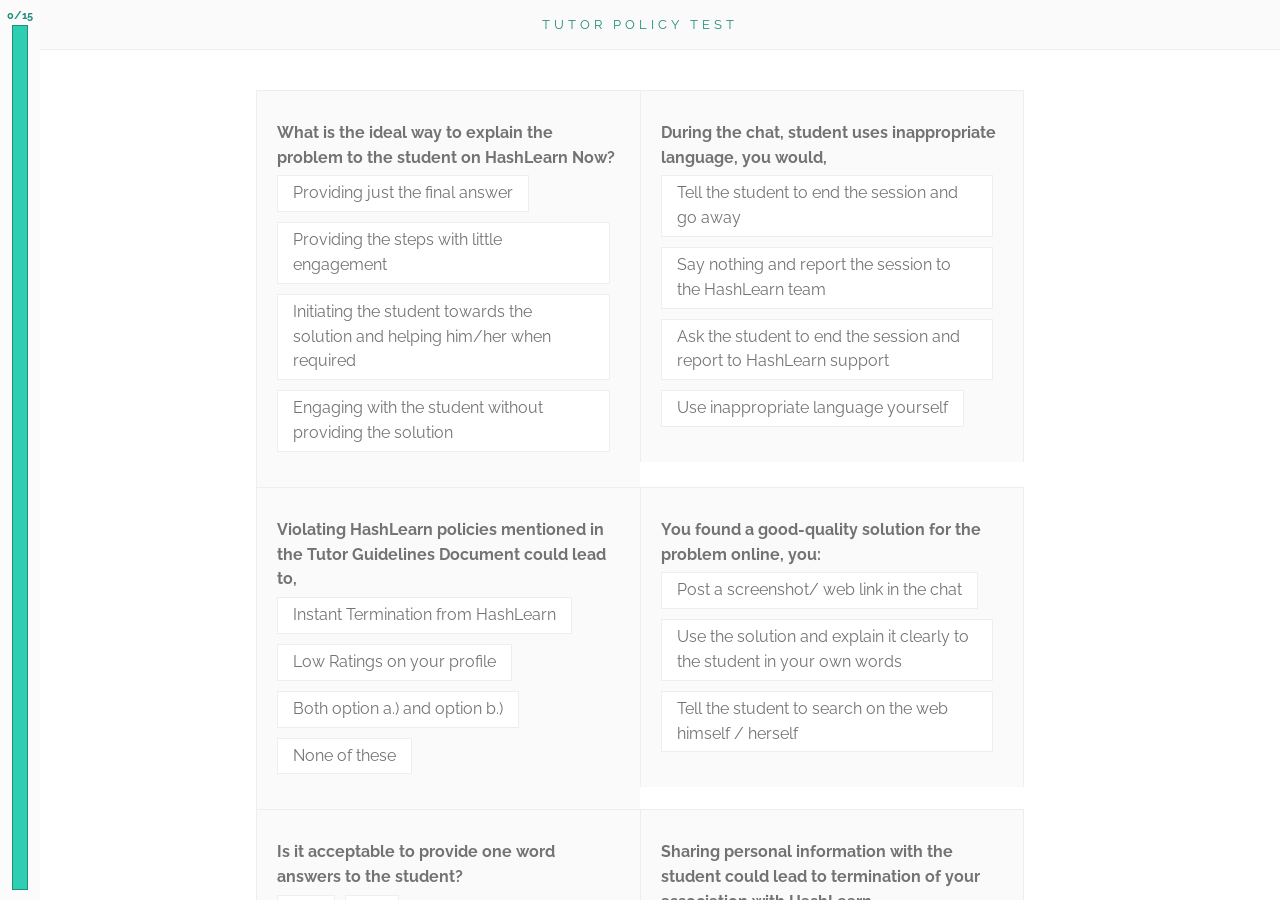
<file: index.html>
<!DOCTYPE html>
<html>
  <head>
    <meta http-equiv="refresh" content="0; url=policy.html"/>
    <title>Page Title</title>
  </head>
  <body onload="saveDetails()">

    <h1>Redirecting</h1>
  </body>

  <script>
    function saveDetails() {

      function init() {

        delete_cookie("values");

        username = getParameterByName('username');
        jee_test = getParameterByName('jee_test');
        var vals = username +  "," + jee_test;
        document.cookie = "values=" + vals;

        

        // alert(document.cookie);
      }

      function delete_cookie( name ) {
        document.cookie = name + '=; expires=Thu, 01 Jan 1970 00:00:01 GMT;';
      }

      function getParameterByName(name, url) {
        if (!url)
          url = window.location.href;
        name = name.replace(/[\[\]]/g, "\\$&");
        var regex = new RegExp("[?&]" + name + "(=([^&#]*)|&|#|$)"),
          results = regex.exec(url);
        if (!results)
          return null;
        if (!results[2])
          return '';
        return decodeURIComponent(results[2].replace(/\+/g, " "));
      }

      init();



    }
  </script>
</html>
</file>
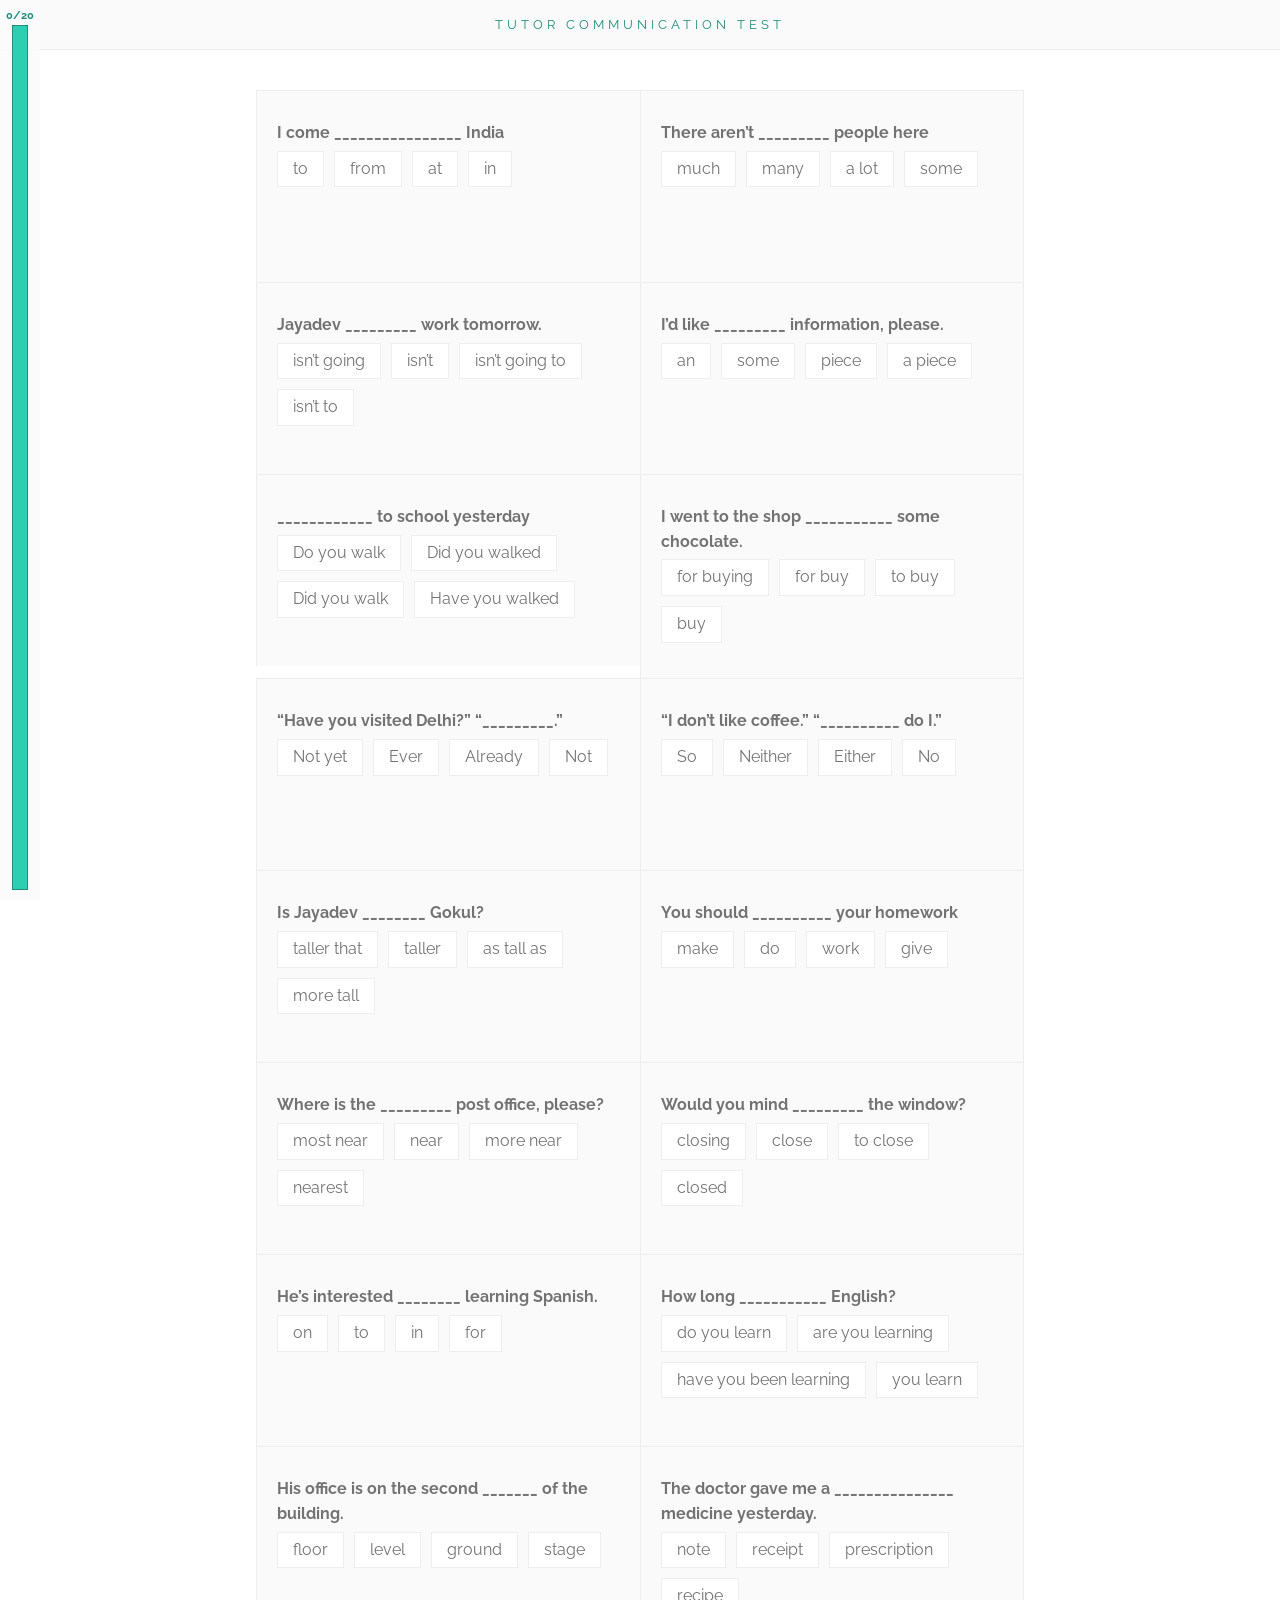
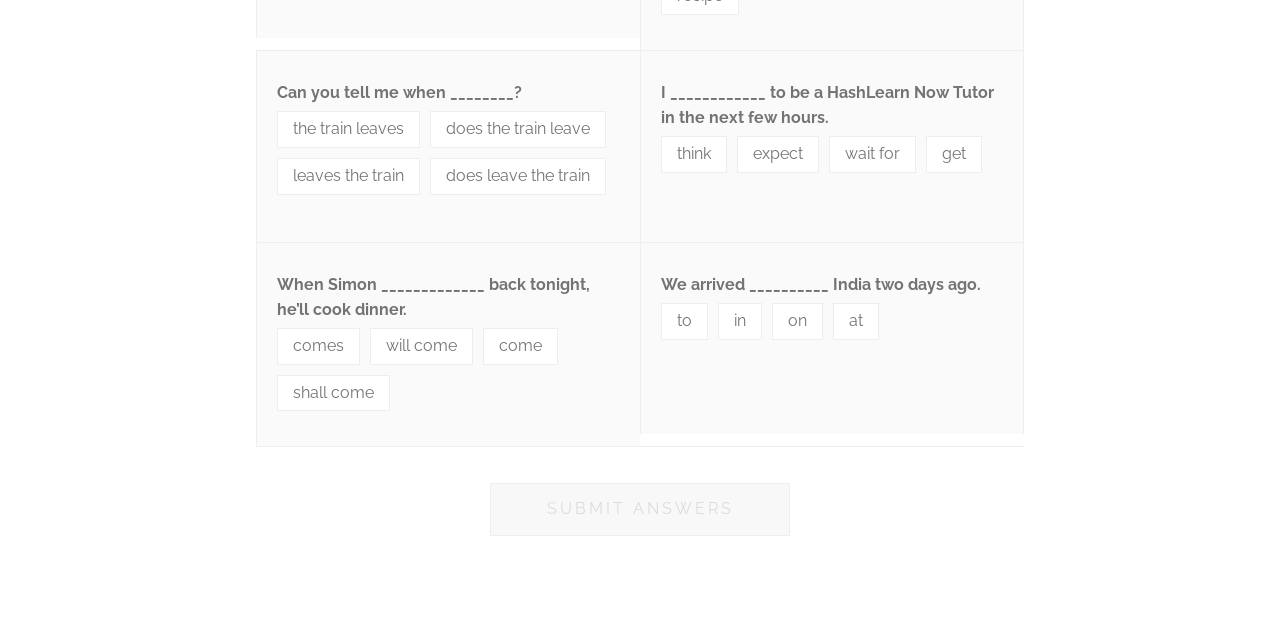
<file: communication.html>
<!DOCTYPE html>
<html >
  <head>
    <meta charset="UTF-8">
    <title>HashLearn - Communication Test</title>
    <script src='https://cdn.firebase.com/js/client/2.2.1/firebase.js'></script>

    <link rel="stylesheet" href="css/normalize.css">


        <link rel="stylesheet" href="css/style.css">




  </head>

  <body>
  <style>
	body:before {
    display: none;
	content:none;
}
	label:before{
		display:none;
	}
  </style>
<header>
  <small>Tutor communication test</small>
</header>
<div id="emc-score"></div>
<div class="wrap">
  <div class="row">
  <section data-quiz-item>
    <div class="question">I come ________________ India</div>
    <div class="choices" data-choices='["to","from", "at", "in"]'>
    </div>
  </section>
  <section data-quiz-item>
    <div class="question">There aren’t _________ people here</div>
    <div class="choices" data-choices='["much","many", "a lot", "some"]'>
    </div>
  </section>
  </div>
  <div class="row">
  <section data-quiz-item>
    <div class="question">Jayadev _________ work tomorrow.</div>
    <div class="choices" data-choices='["isn’t going","isn’t", "isn’t going to", "isn’t to"]'>
    </div>
  </section>
   <section data-quiz-item>
     <div class="question">I’d like _________ information, please.</div>
    <div class="choices" data-choices='["an","some", "piece", "a piece"]'>
    </div>
  </section>
  </div>
   <div class="row">
  <section data-quiz-item>
    <div class="question"> ____________ to school yesterday</div>
    <div class="choices" data-choices='["Do you walk","Did you walked", "Did you walk", "Have you walked"]'>
    </div>
  </section>
   <section data-quiz-item>
     <div class="question">I went to the shop ___________ some chocolate.</div>
    <div class="choices" data-choices='["for buying","for buy", "to buy", "buy"]'>
    </div>
  </section>
  </div>
   <div class="row last">
  <section data-quiz-item>
    <div class="question">“Have you visited Delhi?” “_________.”</div>
    <div class="choices" data-choices='["Not yet","Ever", "Already", "Not"]'>
    </div>
  </section>
   <section data-quiz-item>
    <div class="question">“I don’t like coffee.” “__________ do I.”</div>
    <div class="choices" data-choices='["So","Neither", "Either", "No"]'>
    </div>
  </section>
  <section data-quiz-item>
    <div class="question">Is Jayadev ________ Gokul?</div>
    <div class="choices" data-choices='["taller that","taller", "as tall as", "more tall"]'>
    </div>
  </section>
  <section data-quiz-item>
    <div class="question">You should __________ your homework</div>
    <div class="choices" data-choices='["make","do", "work", "give"]'>
    </div>
  </section>
  <section data-quiz-item>
    <div class="question">Where is the _________ post office, please?</div>
    <div class="choices" data-choices='["most near","near", "more near", "nearest"]'>
    </div>
  </section>
  <section data-quiz-item>
    <div class="question">Would you mind _________ the window?</div>
    <div class="choices" data-choices='["closing","close", "to close", "closed"]'>
    </div>
  </section>
    <section data-quiz-item>
    <div class="question">He’s interested ________ learning Spanish.</div>
    <div class="choices" data-choices='["on","to", "in", "for"]'>
    </div>
  </section>
   <section data-quiz-item>
    <div class="question">How long ___________ English?</div>
    <div class="choices" data-choices='["do you learn","are you learning", "have you been learning", "you learn"]'>
    </div>
  </section>
    <section data-quiz-item>
    <div class="question">His office is on the second _______ of the building.</div>
    <div class="choices" data-choices='["floor","level","ground", "stage"]'>
    </div>
  </section>
    <section data-quiz-item>
    <div class="question">The doctor gave me a _______________ medicine yesterday.</div>
    <div class="choices" data-choices='["note","receipt", "prescription", "recipe"]'>
    </div>
  </section>
    <section data-quiz-item>
    <div class="question">Can you tell me when ________?</div>
    <div class="choices" data-choices='["the train leaves","does the train leave", "leaves the train", "does leave the train"]'>
    </div>
  </section>
    <section data-quiz-item>
    <div class="question">I ____________ to be a HashLearn Now Tutor in the next few hours.</div>
    <div class="choices" data-choices='["think","expect", "wait for", "get"]'>
    </div>
  </section>
  <section data-quiz-item>
    <div class="question">When Simon _____________ back tonight, he’ll cook dinner.</div>
    <div class="choices" data-choices='["comes","will come", "come", "shall come"]'>
    </div>
  </section>
  <section data-quiz-item>
    <div class="question">We arrived __________ India two days ago.</div>
    <div class="choices" data-choices='["to","in", "on" , "at"]'>
    </div>
  </section>
  </div>
  <div class="submit">
  <button id="emc-submit">Submit Answers</button>
  </div>
</div>

<footer>
<div id="emc-progress"></div>
</footer>

    <script src='http://cdnjs.cloudflare.com/ajax/libs/jquery/2.1.3/jquery.min.js'></script>

        <script src="js/communication.js"></script>




  </body>
</html>
</file>
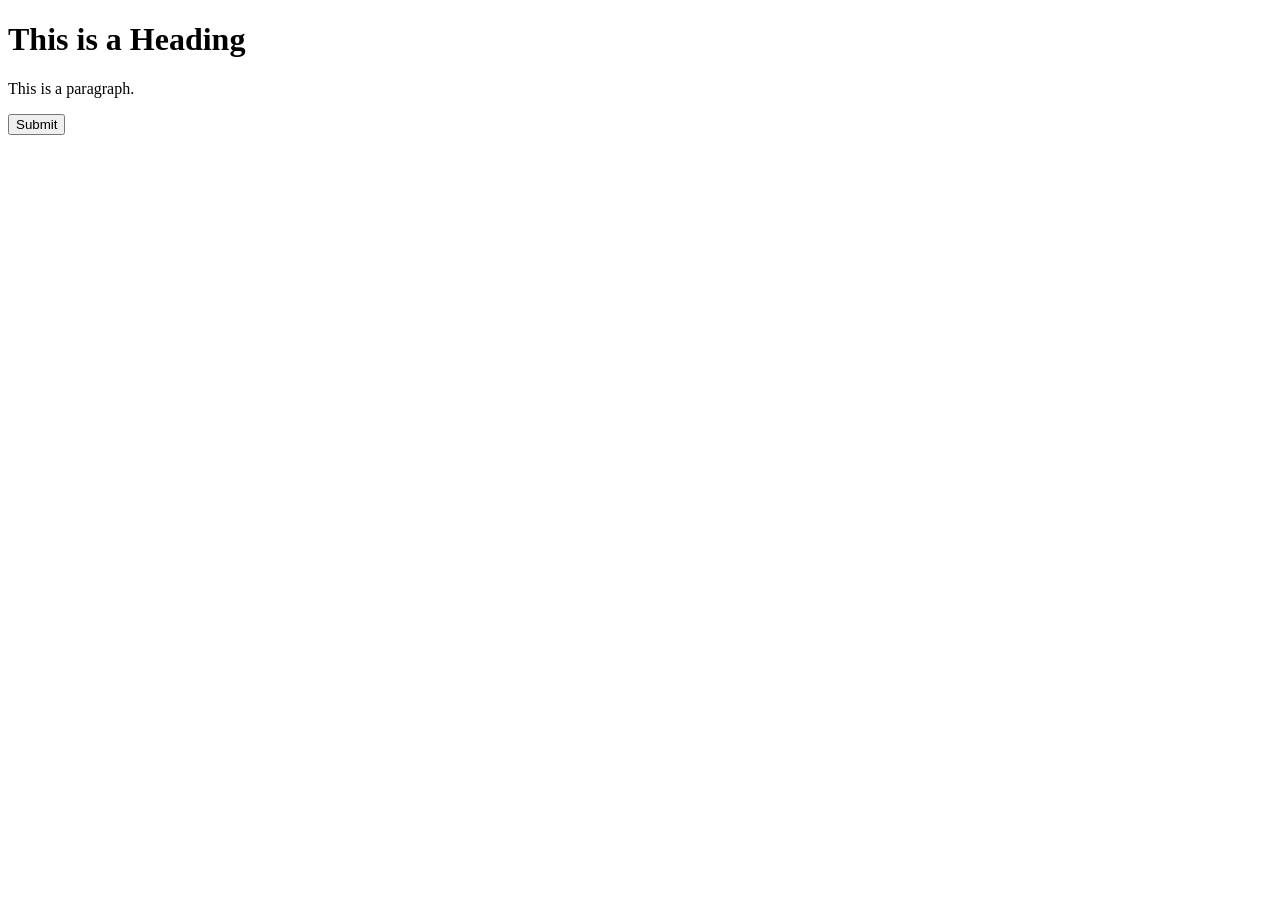
<file: dummyindex.html>
<!DOCTYPE html>
<html>
  <head>
    <title>Page Title</title>
  </head>
  <body>

    <h1>This is a Heading</h1>
    <p>This is a paragraph.</p>
    <!-- <a href='communication.html/?param1=7&param2=seven'>link text</a> -->
    <form action="redirect.html" method="GET">
      <input type="hidden" name="username" value="arjun"/>
      <input type="hidden" name="jee_test" value="True"/>
      <input type="submit"/>
    </form>
  </body>
</html>
</file>
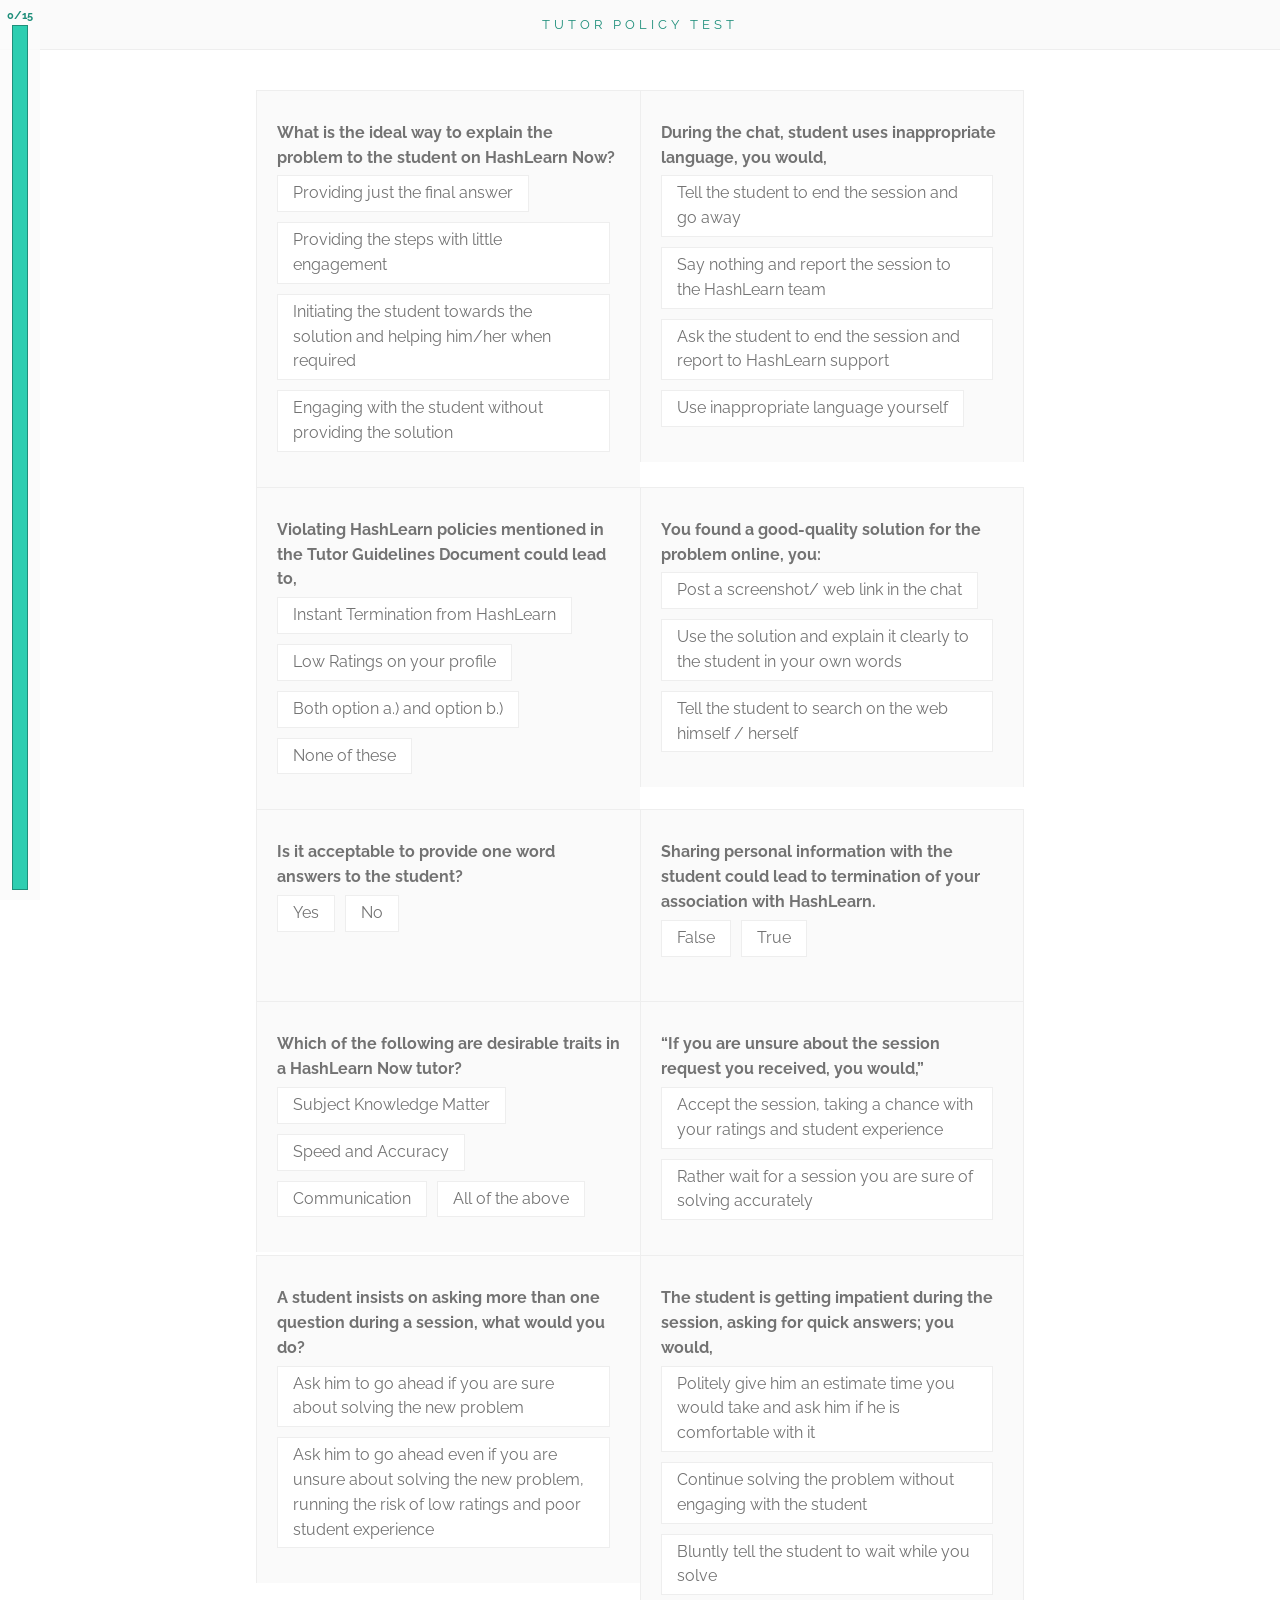
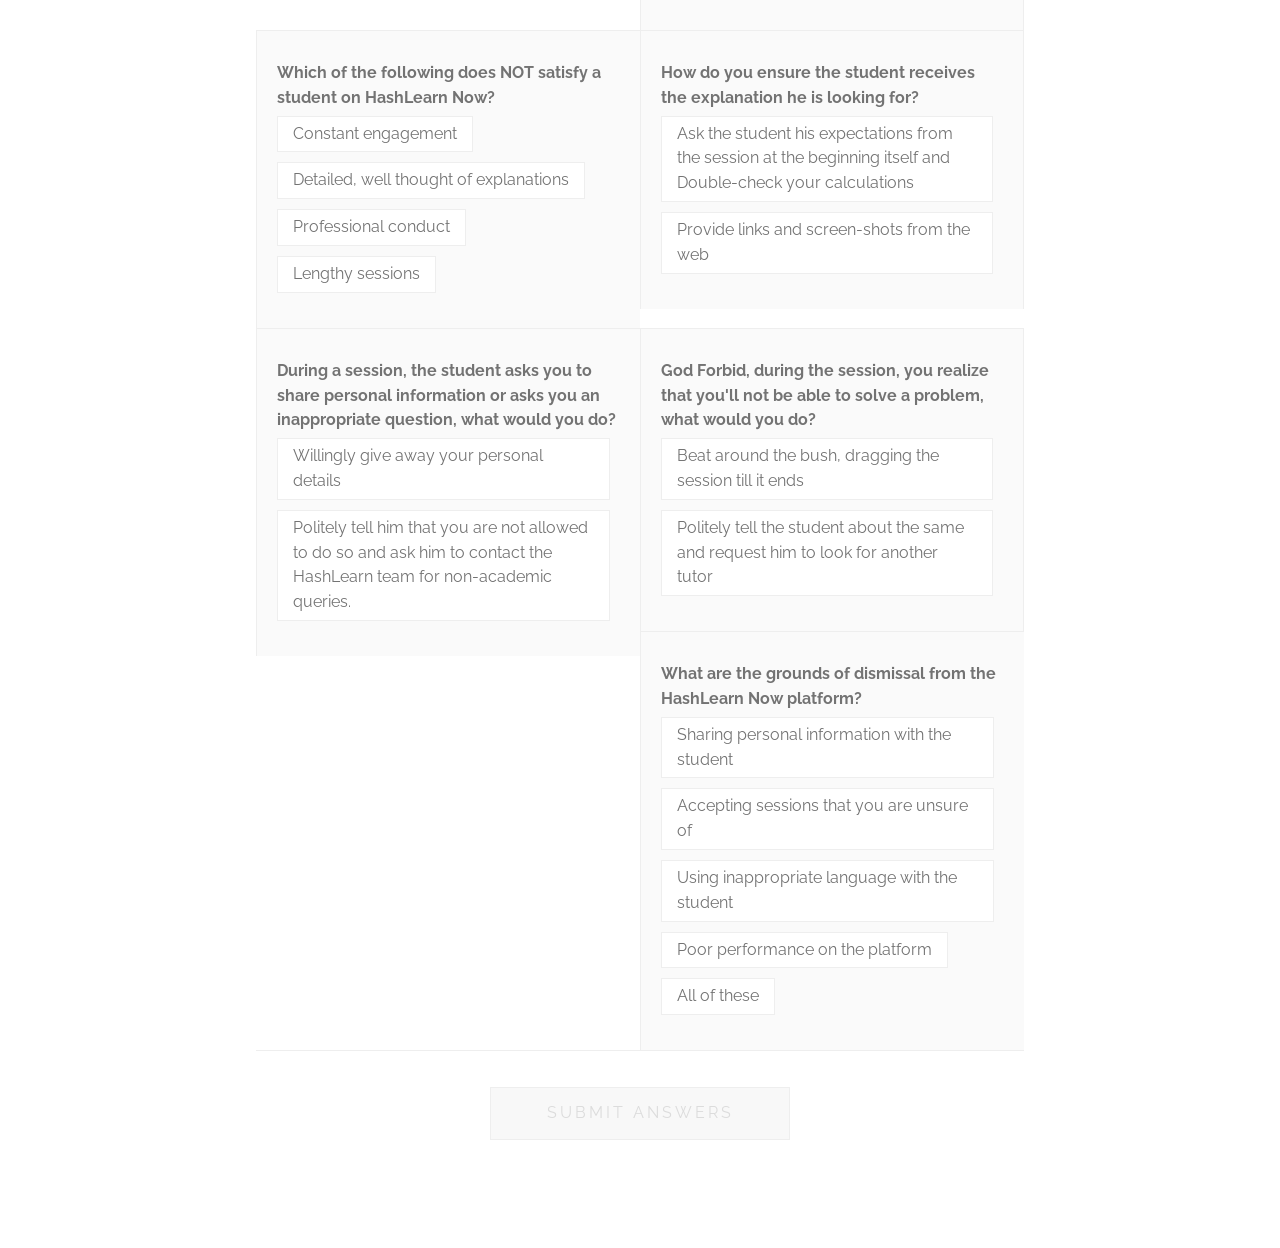
<file: policy.html>
<!DOCTYPE html>
<html>
  <head>
    <meta charset="UTF-8">
    <title>HashLearn - Policy Test</title>
    <script src='https://cdn.firebase.com/js/client/2.2.1/firebase.js'></script>

    <link rel="stylesheet" href="css/normalize.css">
    <link rel="stylesheet" href="css/style.css">
  </head>

  <body>
  <style>
	body:before {
    display: none;
	content:none;
}
	label:before{
		display:none;
	}
  </style>
<header>
  <small>Tutor policy test</small>
</header>
<div id="emc-score"></div>
<div class="wrap">
  <div class="row">
  <section data-quiz-item>
    <div class="question">What is the ideal way to explain the problem to the student on HashLearn Now?</div>
    <div class="choices" data-choices='["Providing just the final answer","Providing the steps with little engagement", "Initiating the student towards the solution and helping him/her when required", "Engaging with the student without providing the solution"]'>
    </div>
  </section>
  <section data-quiz-item>
    <div class="question">During the chat, student uses inappropriate language, you would,</div>
    <div class="choices" data-choices='["Tell the student to end the session and go away","Say nothing and report the session to the HashLearn team", "Ask the student to end the session and report to HashLearn support", "Use inappropriate language yourself"]'>
    </div>
  </section>
  </div>
  <div class="row">
  <section data-quiz-item>
    <div class="question">Violating HashLearn policies mentioned in the Tutor Guidelines Document could lead to,</div>
    <div class="choices" data-choices='["Instant Termination from HashLearn","Low Ratings on your profile", "Both option  a.) and option b.)", "None of these"]'>
    </div>
  </section>
  <section data-quiz-item>
     <div class="question">You found a good-quality solution for the problem online, you: </div>
    <div class="choices" data-choices='["Post a screenshot/ web link in the chat","Use the solution and explain it clearly to the student in your own words", "Tell the student to search on the web himself / herself"]'>
    </div>
  </section>

  </div>
   <div class="row">
  <section data-quiz-item>
    <div class="question">Is it acceptable to provide one word answers to the student?</div>
    <div class="choices" data-choices='["Yes","No"]'>
    </div>
  </section>
   <section data-quiz-item>
    <div class="question">Sharing personal information with the student could lead to termination of your association with HashLearn.</div>
    <div class="choices" data-choices='["False","True"]'>
    </div>
  </section>
  </div>
   <div class="row">
  <section data-quiz-item>
    <div class="question">Which of the following are desirable traits in a HashLearn Now tutor?</div>
    <div class="choices" data-choices='["Subject Knowledge Matter","Speed and Accuracy", "Communication", "All of the above"]'>
    </div>
  </section>
   <section data-quiz-item>
    <div class="question">“If you are unsure about the session request you received, you would,”</div>
    <div class="choices" data-choices='["Accept the session, taking a chance with your ratings and student experience", "Rather wait for a session you are sure of solving accurately"]'>
    </div>
  </section>
  </div>
  <div class = "row">
  <section data-quiz-item>
    <div class="question">A student insists on asking more than one question during a session, what would you do?</div>
    <div class="choices" data-choices='["Ask him to go ahead if you are sure about solving the new problem", "Ask him to go ahead even if you are unsure about solving the new problem, running the risk of low ratings and poor student experience"]'>
    </div>
  </section>
  <section data-quiz-item>
    <div class="question">The student is getting impatient during the session, asking for quick answers; you would,</div>
    <div class="choices" data-choices='["Politely give him an estimate time you would take and ask him if he is comfortable with it","Continue solving the problem without engaging with the student", "Bluntly tell the student to wait while you solve"]'>
    </div>
  </section>
  </div>
  <div class = "row">
  <section data-quiz-item>
    <div class="question">Which of the following does NOT satisfy a student on HashLearn Now?</div>
    <div class="choices" data-choices='["Constant engagement","Detailed, well thought of explanations", "Professional conduct", "Lengthy sessions"]'>
    </div>
  </section>
  <section data-quiz-item>
    <div class="question">How do you ensure the student receives the explanation he is looking for?</div>
    <div class="choices" data-choices='["Ask the student his expectations from the session at the beginning itself and Double-check your calculations", "Provide links and screen-shots from the web"]'>
    </div>
  </section>
  </div>
  <div>
    <section data-quiz-item>
    <div class="question">During a session, the student asks you to share personal information or asks you an inappropriate question, what would you do? </div>
    <div class="choices" data-choices='["Willingly give away your personal details", "Politely tell him that you are not allowed to do so and ask him to contact the HashLearn team for non-academic queries."]'>
    </div>
  </section>
   <section data-quiz-item>
    <div class="question">God Forbid, during the session, you realize that you'll not be able to solve a problem, what would you do?</div>
    <div class="choices" data-choices='["Beat around the bush, dragging the session till it ends", "Politely tell the student about the same and request him to look for another tutor"]'>
    </div>
  </section>
  <div class = "row last">
    <section data-quiz-item>
    <div class="question">What are the grounds of dismissal from the HashLearn Now platform? </div>
    <div class="choices" data-choices='["Sharing personal information with the student","Accepting sessions that you are unsure of","Using inappropriate language with the student", "Poor performance on the platform", "All of these"]'>
    </div>
  </section>
  </div>
  <div class="submit">
  <button id="emc-submit">Submit Answers</button>
  </div>
</div>

<footer>
<div id="emc-progress"></div>
</footer>

    <script src='http://cdnjs.cloudflare.com/ajax/libs/jquery/2.1.3/jquery.min.js'></script>
        <script src="js/policy.js"></script>
  </body>
</html>
</file>
<file: css/style.css>
@charset "UTF-8";
@import url("//fonts.googleapis.com/css?family=Raleway:400,800");
@import url("//maxcdn.bootstrapcdn.com/font-awesome/4.1.0/css/font-awesome.min.css");
.row:after {
  clear: both;
  content: "";
  display: table;
}
.row:before {
  content: "";
  display: table;
}

*, *:after, *:before {
  -webkit-box-sizing: border-box;
  -moz-box-sizing: border-box;
  box-sizing: border-box;
}

body {
  background: #fff;
  font-family: 'Raleway';
  line-height: 1.55;
  color: #737373;
  font-weight: 400;
}
body a {
  color: #27b198;
  text-decoration: none;
  border-bottom: 2px solid #fff;
}
body a:hover {
  border-color: #eeeeee;
}

code {
  background: #fff;
  color: #999999;
  padding: 2px 8px;
}

header {
  position: relative;
  text-align: center;
  text-transform: uppercase;
  color: #1f8f7b;
  border-bottom: 1px solid dareken(#2dceb1, 15%);
  letter-spacing: 4px;
  padding: 12px 0;
  background: #fafafa;
  border-bottom: 1px solid #eeeeee;
}

.wrap {
  max-width: 48em;
  margin: 0 auto;
  padding: 2.5em 0 4em;
}

.row.last {
  border-bottom: 1px solid #eeeeee;
}

section {
  position: relative;
  padding: 30px 20px;
  width: 50%;
  min-height: 12em;
  float: left;
  background: #fafafa;
  border-top: 1px solid #eeeeee;
  border-left: 1px solid #eeeeee;
}
section:nth-child(even) {
  border-right: 1px solid #eeeeee;
}
section.item-incorrect {
  background: #f6f6f6;
}
section.item-incorrect:before {
  position: absolute;
  z-index: 399;
  bottom: 0;
  right: 0;
  content: "";
  height: 0;
  width: 0;
  border: 35px solid;
  border-color: transparent #ff5c61 #ff5c61 transparent;
}
section.item-incorrect:after {
  line-height: 1.4;
  position: absolute;
  z-index: 499;
  font-family: 'fontawesome';
  content: "";
  bottom: 0;
  right: 7px;
  font-size: 1.9em;
  color: #ff383e;
}
section.item-correct:before {
  position: absolute;
  z-index: 399;
  bottom: 0;
  right: 0;
  content: "";
  height: 0;
  width: 0;
  border: 35px solid;
  border-color: transparent #48d7bd #48d7bd transparent;
}
section.item-correct:after {
  line-height: 1.4;
  position: absolute;
  z-index: 499;
  font-family: 'fontawesome';
  content: "";
  bottom: 0;
  right: 7px;
  font-size: 1.9em;
  color: #2dceb1;
}

input[type="radio"] {
  position: absolute;
  visibility: hidden;
}
input[type="radio"] + label {
  background: #fff;
  display: inline-block;
  padding: 5px 15px;
  margin: 5px 10px 5px 0;
  border: 1px solid #eeeeee;
  -webkit-transition: all 0.1s linear;
  -moz-transition: all 0.1s linear;
  transition: all 0.1s linear;
}
input[type="radio"] + label:before {
  content: "\f10c";
  font-family: 'fontawesome';
  margin-right: 7px;
  color: #2dceb1;
}
input[type="radio"] + label:hover {
  cursor: pointer;
}
input[type="radio"]:checked + label {
  background: #50d9c0;
  color: #1f8f7b;
}
input[type="radio"]:checked + label:before {
  content: "\f192";
  color: #1f8f7b;
}

.question {
  font-weight: bold;
}

.next{
  text-decoration: none!important;
  display: block;
  outline: none;
  width: 300px;
  margin: 1em auto 1.5em;
  padding: .8em 1em;
  background: gainsboro;
  color: #2dceb1;
  text-transform: uppercase;
  letter-spacing: 3px;
  border: 1px solid #eeeeee;
}

.next:hover {
  color: #fbfbfb;
  background: #27b198;
  border-color: #1f8f7b;
}

.submit {
  padding: 20px 5px;
  
}
.submit button {
  display: block;
  outline: none;
  width: 300px;
  margin: 1em auto 1.5em;
  padding: .8em 1em;
  background: #f8f8f8;
  color: gainsboro;
  text-transform: uppercase;
  letter-spacing: 3px;
  border: 1px solid #eeeeee;
}

#emc-score {
  text-align: center;
  opacity: 0;
  padding: 0;
  -webkit-transition: all 0.55s ease;
  -moz-transition: all 0.55s ease;
  transition: all 0.55s ease;
}
#emc-score.new-score {
  opacity: 1;
  background: #2dceb1;
  color: #fbfbfb;
  padding: 20px;
}

#emc-submit {
  position: relative;
  -webkit-transition: all 0.33s ease;
  -moz-transition: all 0.33s ease;
  transition: all 0.33s ease;
}
#emc-submit.ready-show {
  background: #2dceb1;
  color: #1f8f7b;
  border: none;
  border-bottom: 2px solid #26af96;
  box-shadow: 0 1px 1px rgba(68, 68, 68, 0.2);
  -webkit-transform: rotateX(360deg);
  -moz-transform: rotateX(360deg);
  -ms-transform: rotateX(360deg);
  -o-transform: rotateX(360deg);
  transform: rotateX(360deg);
}
#emc-submit.ready-show:hover {
  color: #fbfbfb;
  background: #27b198;
  border-color: #1f8f7b;
}
#emc-submit.ready-show:active {
  top: 2px;
  border-bottom: none;
}

#emc-progress {
  height: 100%;
  border: 1px solid #1f8f7b;
  background: #2dceb1;
}

#emc-progress_inner {
  width: 100%;
  height: 0;
  background: #1f8f7b;
  -webkit-transition: height 0.33s cubic-bezier(0.68, -0.55, 0.265, 1.55);
  -moz-transition: height 0.33s cubic-bezier(0.68, -0.55, 0.265, 1.55);
  transition: height 0.33s cubic-bezier(0.68, -0.55, 0.265, 1.55);
}

#emc-progress_ind {
  position: absolute;
  display: block;
  width: 100%;
  font-size: .7em;
  font-weight: bold;
  padding: 7px 5px 5px;
  top: 0;
  left: 0;
  text-align: center;
  color: #1f8f7b;
}

footer {
  position: fixed;
  width: 40px;
  height: 100%;
  background: rgba(251, 251, 251, 0.85);
  bottom: 0;
  left: 0;
  padding: 25px 12px 10px;
}

.attrib {
  padding: 10px 0;
  text-align: center;
}
.attrib i {
  margin-right: 7px;
  margin-left: 7px;
}
</file>
